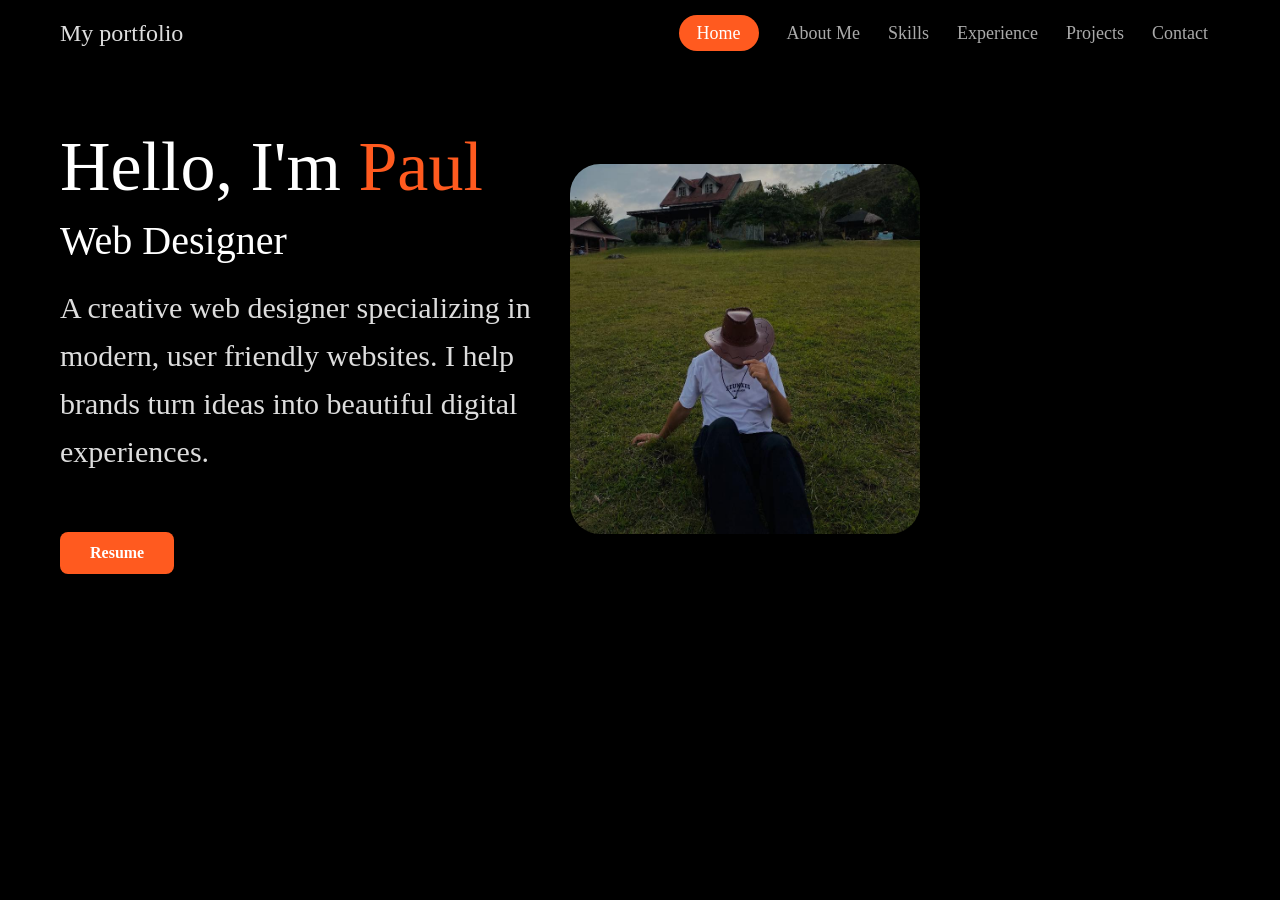
<file: index.html>
<!DOCTYPE html>
<html lang="en">
<head>
  <meta charset="UTF-8">
  <title>Portfolio</title>
  <link rel="stylesheet" href="style.css">
</head>
<body>
  <header>
    <div class="logo">My portfolio</div>

    <nav>
      <a href="index.html" class="active">Home</a>
      <a href="about.html">About Me</a>
      <a href="skills.html">Skills</a>
      <a href="experience.html">Experience</a>
      <a href="project.html">Projects</a>
      <a href="contact.html">Contact</a>
    </nav>
  </header>

  
  <section class="hero">
    <div class="text">
      <h1>Hello, I'm <span>Paul</span></h1>
      <h2>Web Designer</h2>
      <p>
        A creative web designer specializing in modern, user friendly websites.
        I help brands turn ideas into beautiful digital experiences.
      </p>
      <br>
      <br>
      <a href="resume1.pdf" target="_blank" rel="noopener noreferrer" class="resume-btn">Resume</a>
    </div>

    <div class="hero-img">
      <img src="gab.jpg" alt="Profile">
    </div>
  </section>

  <!-- Link JS -->
  <script src="script.js"></script>
</body>
</html>
</file>
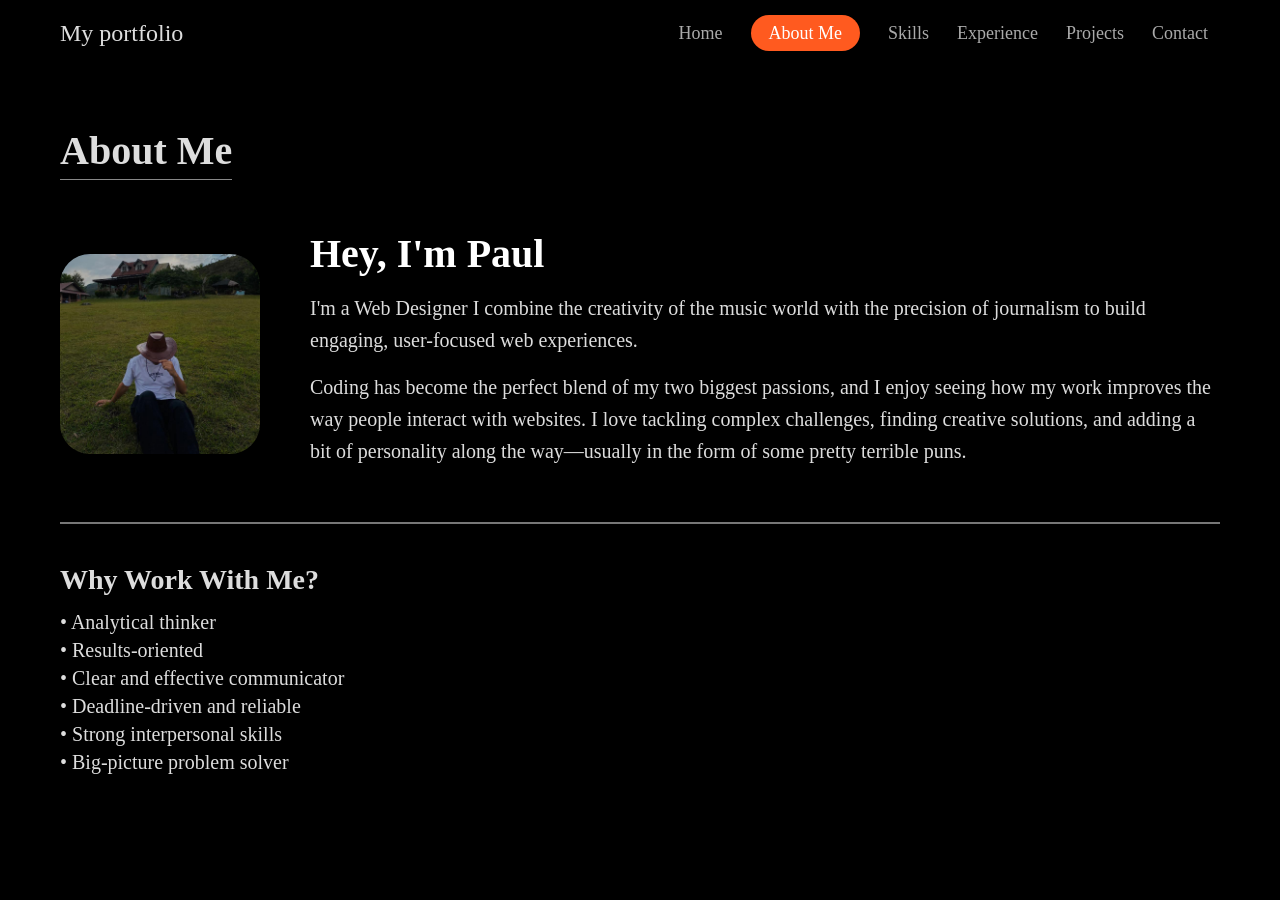
<file: about.html>
<!DOCTYPE html>
<html lang="en">
<head>
  <meta charset="UTF-8">
  <title>Portfolio</title>
  <link rel="stylesheet" href="style.css">
</head>
<body>
  <header>
    <div class="logo">My portfolio</div>

    <nav>
      <a href="index.html">Home</a>
      <a href="about.html" class="active">About Me</a>
      <a href="skills.html">Skills</a>
      <a href="experience.html">Experience</a>
      <a href="project.html">Projects</a>
      <a href="contact.html">Contact</a>
    </nav>
  </header>

  <section class="about">

  <h2 class="about-title">About Me</h2>

  <div class="about-container">
    
    <!-- LEFT IMAGE -->
    <div class="about-img">
      <img src="gab.jpg" alt="Profile">
    </div>

    <!-- RIGHT TEXT -->
    <div class="about-text">
      <h1>Hey, I'm Paul</h1>

      <p>
        I'm a Web Designer I combine the creativity of the music world with 
        the precision of journalism to build engaging, user-focused web experiences.
      </p>

      <p>
        Coding has become the perfect blend of my two biggest passions, and I enjoy 
        seeing how my work improves the way people interact with websites. I love 
        tackling complex challenges, finding creative solutions, and adding a bit 
        of personality along the way—usually in the form of some pretty terrible puns.
      </p>
    </div>

  </div>

  <hr>

  <!-- WHY WORK WITH ME -->
  <div class="why">
    <h3>Why Work With Me?</h3>

    <p>• Analytical thinker</p>
    <p>• Results-oriented</p>
    <p>• Clear and effective communicator</p>
    <p>• Deadline-driven and reliable</p>
    <p>• Strong interpersonal skills</p>
    <p>• Big-picture problem solver</p>
  </div>

</section>
  <script src="script.js"></script>
</body>
</html>
</file>
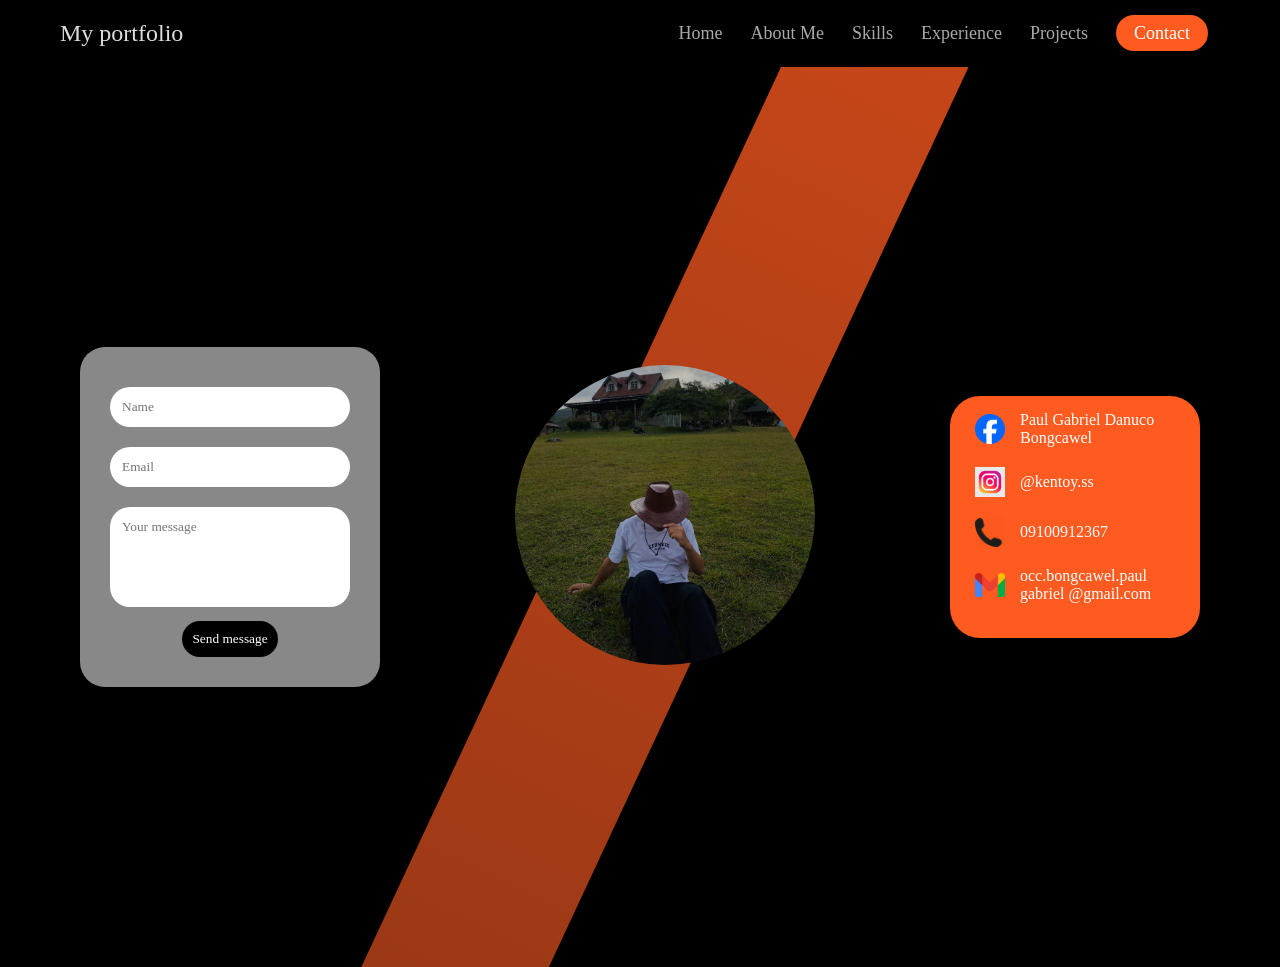
<file: contact.html>
<!DOCTYPE html>
<html lang="en">
<head>
  <meta charset="UTF-8">
  <title>Portfolio</title>
  <link rel="stylesheet" href="style.css">
</head>
<body>
  <header>
    <div class="logo">My portfolio</div>

    <nav>
      <a href="index.html">Home</a>
      <a href="about.html">About Me</a>
      <a href="skills.html">Skills</a>
      <a href="experience.html">Experience</a>
      <a href="project.html">Projects</a>
      <a href="contact.html"class="active">Contact</a>
    </nav>
  </header>

    <section class="contact">

  <form class="contact-form" id="contact-form" onsubmit="event.preventDefault(); alert('Message sent successfully!'); this.reset();">

  <input type="text" placeholder="Name" required>
  
  <input type="email" placeholder="Email" required>
  
  <textarea placeholder="Your message" required></textarea>
  
  <button type="submit" class="contact-button">Send message</button>
  

</form>

  <div class="contact-img">
    <img src="gab.jpg" alt="Profile">
  </div>

   <div class="info-box">
      <div class="info-item">
        <img src="fb-icon.png">
        <span>Paul Gabriel Danuco Bongcawel</span>
      </div>

      <div class="info-item">
        <img src="instagram.png">
        <span>@kentoy.ss</span>
      </div>

      <div class="info-item">
        <img src="phone.png">
        <span>09100912367</span>
      </div>

      <div class="info-item">
        <img src="gmail.png">
        <span>occ.bongcawel.paul <br> gabriel @gmail.com</span>
      </div>
    </div>


  </div>
  

</section>
<script src="script.js"></script>
</body>
</html>
</file>
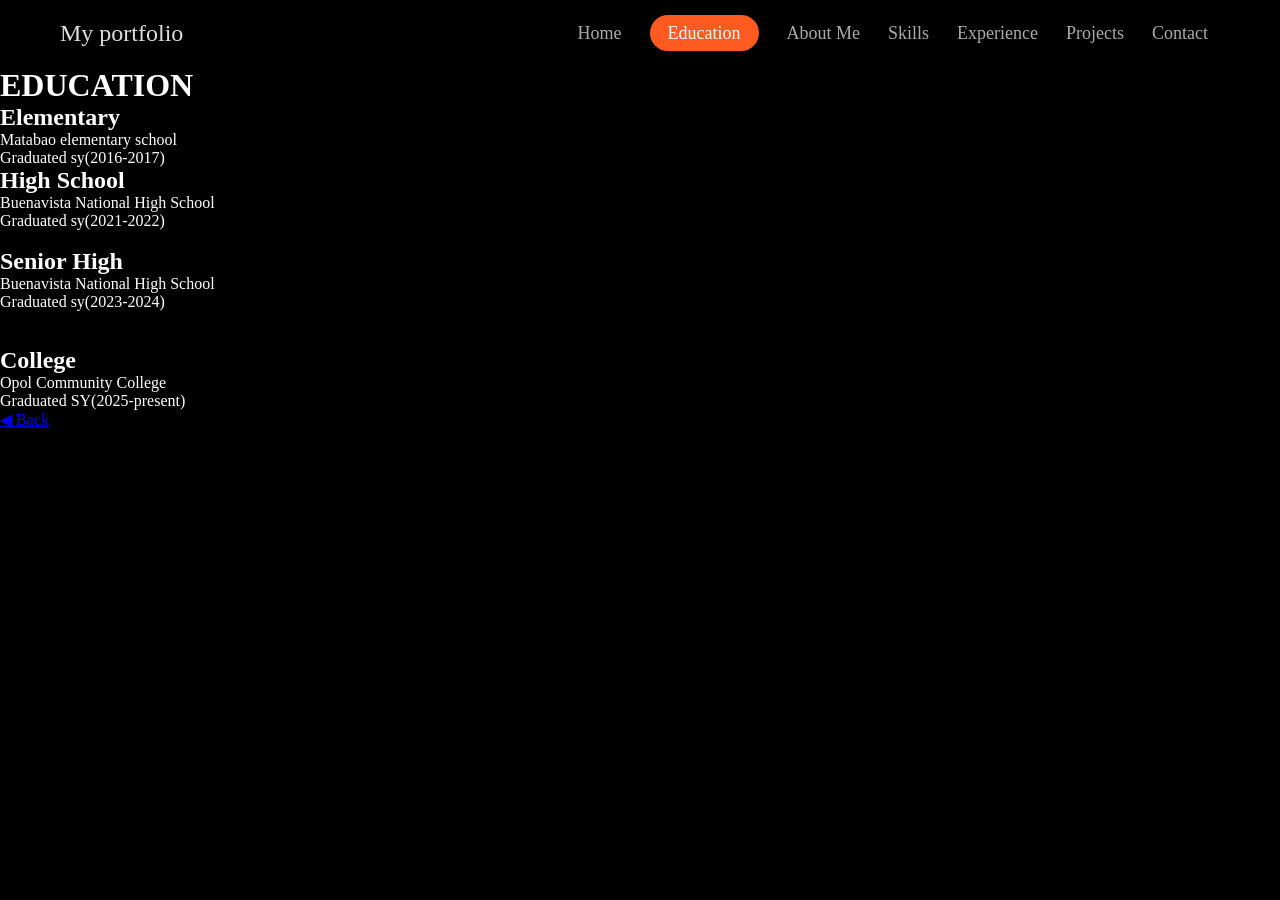
<file: education.html>
<!DOCTYPE html>
<html lang="en">
<head>
  <meta charset="UTF-8">
  <title>Portfolio</title>
  <link rel="stylesheet" href="style.css">
</head>
<body>
  <header>
    <div class="logo">My portfolio</div>

    <nav>
      <a href="index.html">Home</a>
      <a href="education.html" class="active" >Education</a>
      <a href="about.html">About Me</a>
      <a href="skills.html">Skills</a>
      <a href="experience.html">Experience</a>
      <a href="project.html">Projects</a>
      <a href="contact.html">Contact</a>
    </nav>
  </header>
  
      <div class="title-container">

        <div class="line"></div>

        <h1 class="title">EDUCATION</h1>

        <div class="line"></div>

    </div>
    <!-- EDUCATION CONTENT -->
    <section class="education-section">
        <div class="edu1">
            <h2 class="edu-title">
                Elementary
            </h2>
            <p class="school">Matabao elementary school</p>
            <p class="graduate">Graduated sy(2016-2017)</p>
            <p></p> 

        </div>
        <div class="edu2">
           <h2 class="edu-title">
            High School
            </h2>
            <p class="school">Buenavista National High School</p>
            <p class="graduate">Graduated sy(2021-2022)</p>
            <br>
        </div>
        <div class="edu3">
            <h2 class="edu-title">
            Senior High
            </h2>
            <p class="school">Buenavista National High School</p>
            <p class="graduate">Graduated sy(2023-2024)</p>
            <p></p>
        </div>
        <br>
        <br>
        <div class="edu4">
            <h2 class="edu-title">
            College
            </h2>
            <p class="school">Opol Community College</p>
            <p class="graduate">Graduated SY(2025-present)</p>
        </div>
    </section>
    <a href="index.html" class="back-btn">◀ Back</a>


</body>
</html>
</file>
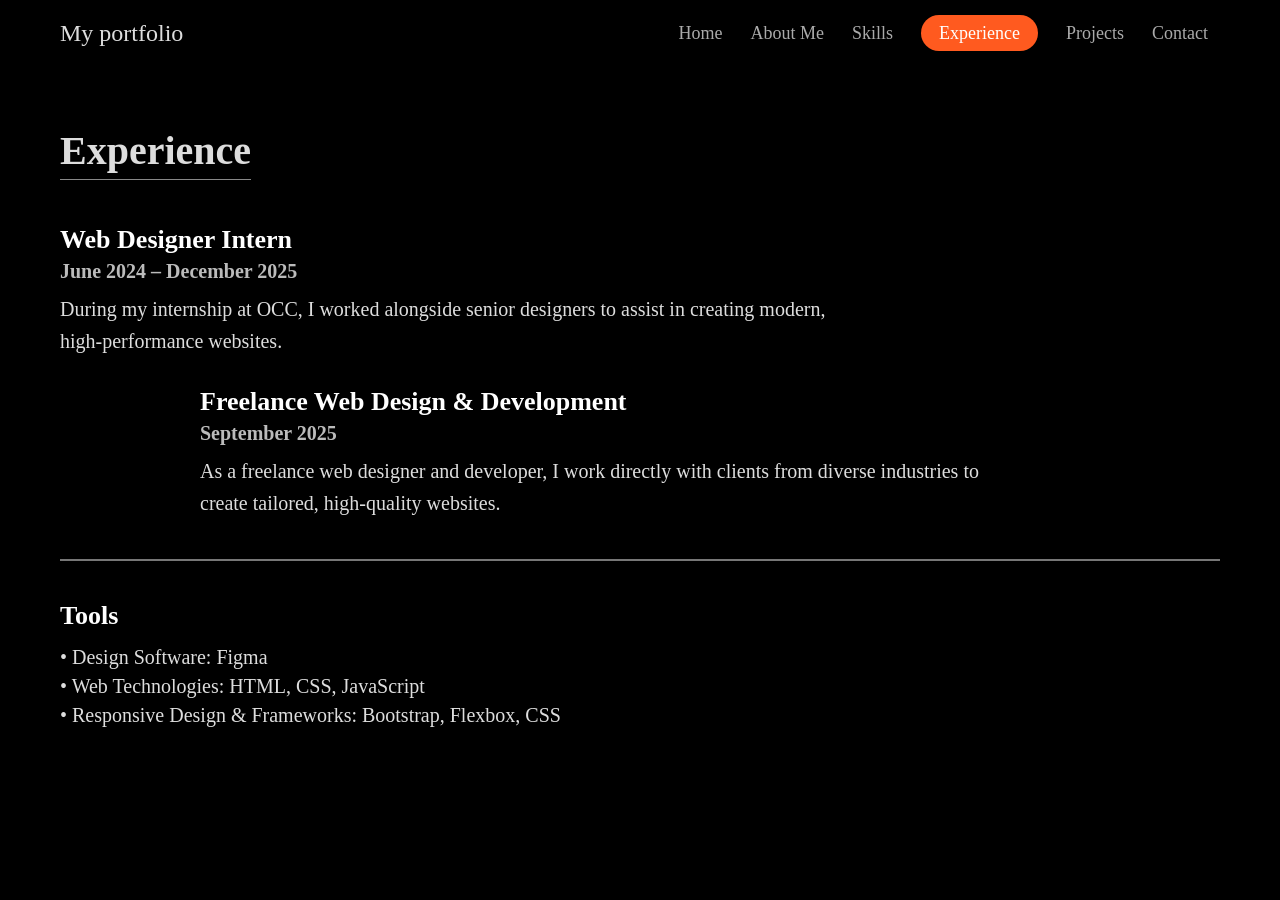
<file: experience.html>
<!DOCTYPE html>
<html lang="en">
<head>
  <meta charset="UTF-8">
  <title>Portfolio</title>
  <link rel="stylesheet" href="style.css">
</head>
<body>
  <header>
    <div class="logo">My portfolio</div>

    <nav>
      <a href="index.html">Home</a>
      <a href="about.html">About Me</a>
      <a href="skills.html">Skills</a>
      <a href="experience.html" class="active">Experience</a>
      <a href="project.html">Projects</a>
      <a href="contact.html">Contact</a>
    </nav>
  </header>

  <section class="experience">

  <h2 class="exp-title">Experience</h2>

  <!-- JOB 1 -->
  <div class="exp-item">
    <h3>Web Designer Intern</h3>
    <h4>June 2024 – December 2025</h4>
    <p>
      During my internship at OCC, I worked alongside senior designers to assist 
      in creating modern, high-performance websites.
    </p>
  </div>

  <!-- JOB 2 -->
  <div class="exp-item second">
    <h3>Freelance Web Design & Development</h3>
    <h4>September 2025</h4>
    <p>
      As a freelance web designer and developer, I work directly with clients 
      from diverse industries to create tailored, high-quality websites.
    </p>
  </div>

  <hr>

  <!-- TOOLS -->
  <div class="tools">
    <h3>Tools</h3>

    <p>• Design Software: Figma</p>
    <p>• Web Technologies: HTML, CSS, JavaScript</p>
    <p>• Responsive Design & Frameworks: Bootstrap, Flexbox, CSS</p>
  </div>

</section>
  <script src="script.js"></script>
</body>
</html>
</file>
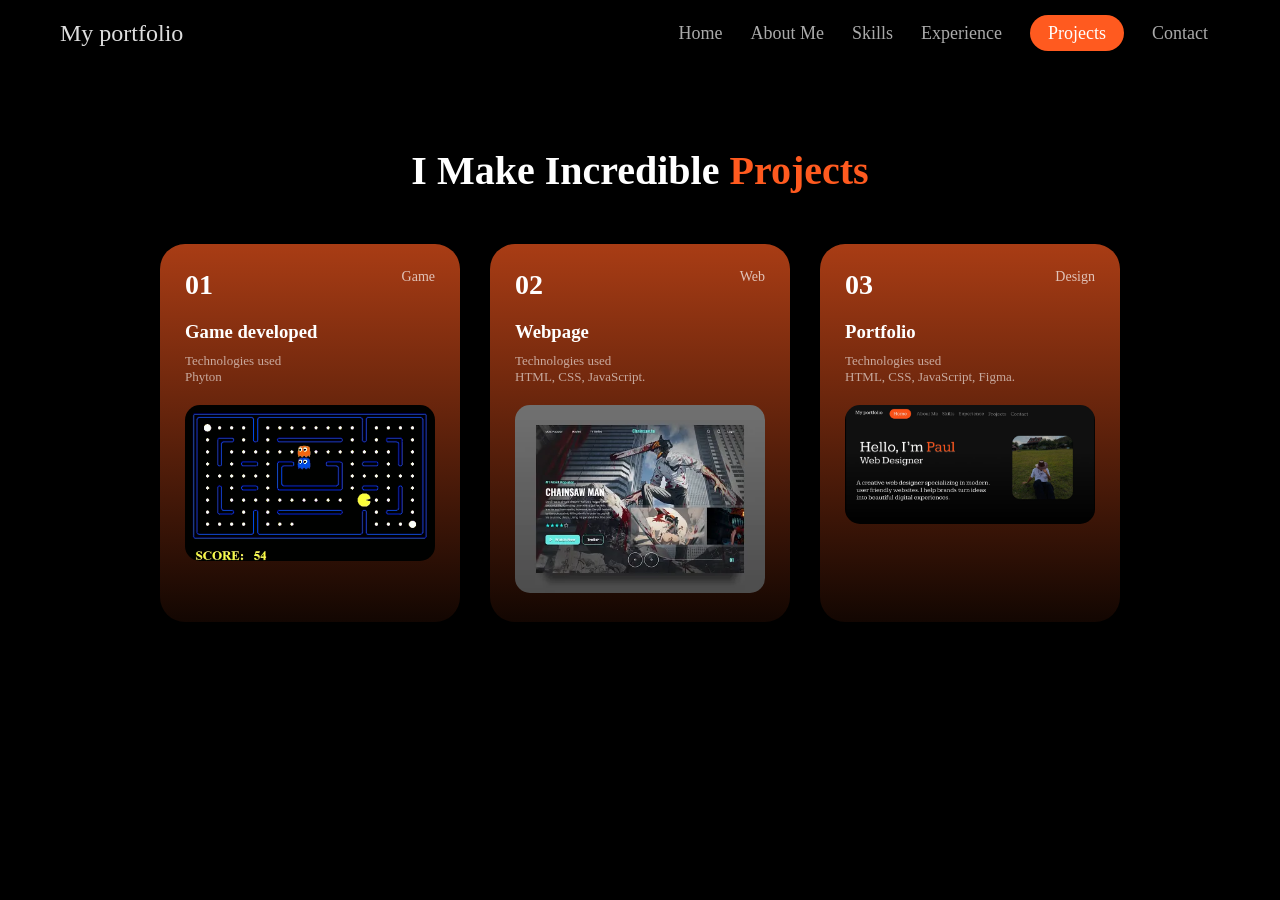
<file: project.html>
<!DOCTYPE html>
<html lang="en">
<head>
  <meta charset="UTF-8">
  <title>Portfolio</title>
  <link rel="stylesheet" href="style.css">
</head>
<body>
  <header>
    <div class="logo">My portfolio</div>

    <nav>
      <a href="index.html">Home</a>
      <a href="about.html">About Me</a>
      <a href="skills.html">Skills</a>
      <a href="experience.html">Experience</a>
      <a href="project.html"  class="active">Projects</a>
      <a href="contact.html">Contact</a>
    </nav>
  </header>

  <section class="projects">
  <h2>I Make Incredible <span>Projects</span></h2>

  <div class="cards">

    <!-- Card 1 -->
    <div class="card">
      <div class="top">
        <span class="number">01</span>
        <span class="tag">Game</span>
      </div>

      <h3>Game developed</h3>
      <p class="tech">
        Technologies used <br>

        Phyton
      </p>

      <img src="pacman.jpg" alt="project">
    </div>

    <!-- Card 2 -->
    <div class="card">
      <div class="top">
        <span class="number">02</span>
        <span class="tag">Web</span>
      </div>

      <h3>Webpage</h3>
      <p class="tech">
        Technologies used <br>
        HTML, CSS, JavaScript.
      </p>

      <img src="webpage.jpg" alt="project">
    </div>

    <!-- Card 3 -->
    <div class="card">
      <div class="top">
        <span class="number">03</span>
        <span class="tag">Design</span>
      </div>

      <h3>Portfolio</h3>
      <p class="tech">
        Technologies used <br>
        HTML, CSS, JavaScript, Figma.
      </p>

      <img src="portfolio.jpg" alt="project">
    </div>

  </div>
</section>

  <script src="script.js"></script>
</body>
</html>
</file>
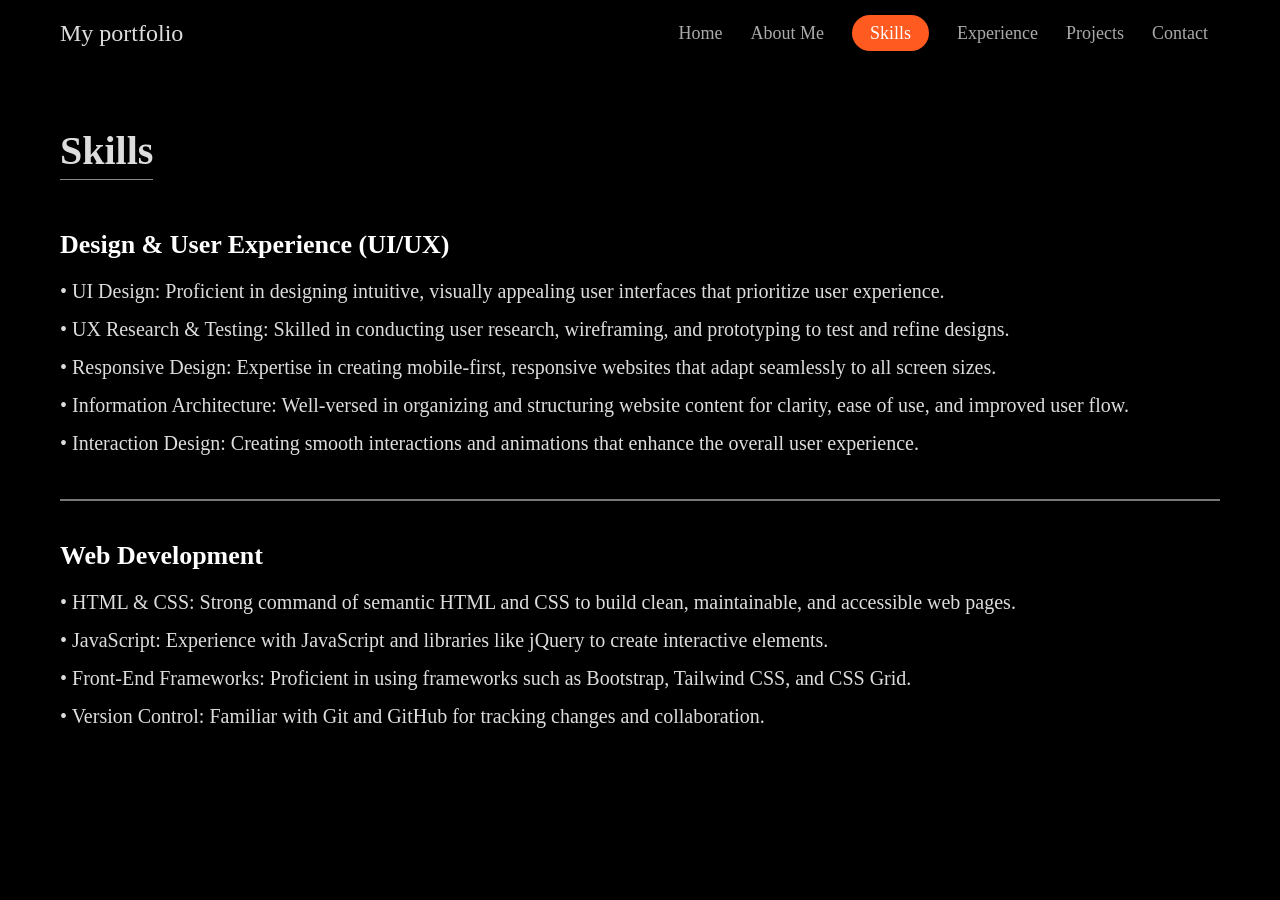
<file: skills.html>
<!DOCTYPE html>
<html lang="en">
<head>
  <meta charset="UTF-8">
  <title>Portfolio</title>
  <link rel="stylesheet" href="style.css">
</head>
<body>
  <header>
    <div class="logo">My portfolio</div>

    <nav>
      <a href="index.html">Home</a>
      <a href="about.html">About Me</a>
      <a href="skills.html" class="active">Skills</a>
      <a href="experience.html">Experience</a>
      <a href="project.html">Projects</a>
      <a href="contact.html">Contact</a>
    </nav>
  </header>

  <section class="skills">

  <h2 class="skills-title">Skills</h2>

  <!-- DESIGN -->
  <div class="skills-group">
    <h3>Design & User Experience (UI/UX)</h3>

    <p>• UI Design: Proficient in designing intuitive, visually appealing user interfaces that prioritize user experience.</p>
    <p>• UX Research & Testing: Skilled in conducting user research, wireframing, and prototyping to test and refine designs.</p>
    <p>• Responsive Design: Expertise in creating mobile-first, responsive websites that adapt seamlessly to all screen sizes.</p>
    <p>• Information Architecture: Well-versed in organizing and structuring website content for clarity, ease of use, and improved user flow.</p>
    <p>• Interaction Design: Creating smooth interactions and animations that enhance the overall user experience.</p>
  </div>

  <hr>

  <!-- DEVELOPMENT -->
  <div class="skills-group">
    <h3>Web Development</h3>

    <p>• HTML & CSS: Strong command of semantic HTML and CSS to build clean, maintainable, and accessible web pages.</p>
    <p>• JavaScript: Experience with JavaScript and libraries like jQuery to create interactive elements.</p>
    <p>• Front-End Frameworks: Proficient in using frameworks such as Bootstrap, Tailwind CSS, and CSS Grid.</p>
    <p>• Version Control: Familiar with Git and GitHub for tracking changes and collaboration.</p>
  </div>

</section>
  <script src="script.js"></script>
</body>
</html>
</file>
<file: style.css>
* {
  margin: 0;
  padding: 0;
  box-sizing: border-box;
  font-family: Georgia, serif;
}

body {
  background:#000;
  color: #fff;
}

header {
  display: flex;
  justify-content: space-between;
  align-items: center;
  padding: 20px 60px;
}

.logo {
  font-size: 24px;
  color: #ddd;
}

nav a {
  text-decoration: none;
  color: #aaa;
  margin: 0 12px;
  font-size: 18px;
  transition: 0.3s;
}

nav a:hover {
  color: #fff;
}

.active {
  background: #ff5a1f;
  color: white !important;
  padding: 8px 18px;
  border-radius: 20px;
}


.hero {
  display: flex;
  justify-content: space-between;
  align-items: center;
  padding: 60px;
}

.text {
  max-width: 600px;
}

.text h1 {
  font-size: 70px;
  font-weight: normal;
}

.text span {
  color: #ff5a1f;
}

.text h2 {
  font-size: 40px;
  margin: 10px 0 20px;
  font-weight: normal;
}

.text p {
  font-size: 30px;
  color: #ddd;
  line-height: 1.6;
}

.hero-img img {
  width: 350px;
  border-radius: 30px;
  margin-right: 300px;
  height: 370px;
}

@media (max-width: 900px) {
  .hero {
    flex-direction: column;
    text-align: center;
  }

  .hero-img img {
    margin-top: 30px;
    width: 250px;
  }
}

/* <================= Resume ===========================> */

.resume-btn {
    display: inline-block;
    text-decoration: none;
    text-align: center;
    background: #ff5a1f;
    border: none;
    padding: 12px 30px;
    border-radius: 8px;
    cursor: pointer;
    font-weight: bold;
    margin-top: 20px;
    color: #ffffff;
    transition: transform 0.3s ease, box-shadow 0.3s ease;
    box-shadow: #ff5a1f;
}

.resume-btn:hover{
  transform: translateX(10px);
  
}

/* <============================== ABOUT SECTION =======================> */
.about {
  padding: 60px;
  color: #ddd;
}

.about-title {
  font-size: 40px;
  margin-bottom: 20px;
  border-bottom: 1px solid #888;
  display: inline-block;
  padding-bottom: 5px;
}

.about-container {
  display: flex;
  align-items: center;
  gap: 50px;
  margin-top: 30px;
}

/* IMAGE */
.about-img img {
  width: 260px;
  border-radius: 30px;
}

/* TEXT */
.about-text h1 {
  font-size: 40px;
  margin-bottom: 15px;
  color: #fff;
}

.about-text p {
  font-size: 20px;
  line-height: 1.6;
  margin-bottom: 15px;
}

/* DIVIDER */
hr {
  margin: 40px 0;
  border: 0.5px solid #777;
}

/* WHY SECTION */
.why h3 {
  font-size: 28px;
  margin-bottom: 15px;
}

.why p {
  font-size: 20px;
  margin: 5px 0;
}


  .about-img img {
    width: 200px;
  }


/* <================================= SKILLS SECTION ===========================> */
.skills {
  padding: 60px;
  color: #ddd;
}

.skills-title {
  font-size: 40px;
  margin-bottom: 20px;
  border-bottom: 1px solid #888;
  display: inline-block;
  padding-bottom: 5px;
}

/* GROUP */
.skills-group {
  margin-top: 30px;
}

.skills-group h3 {
  font-size: 26px;
  margin-bottom: 15px;
  color: #fff;
}

/* TEXT */
.skills-group p {
  font-size: 20px;
  line-height: 1.6;
  margin: 6px 0;
}

/* DIVIDER */
.skills hr {
  margin: 40px 0;
  border: 0.5px solid #777;
}
/* <============================== EXPERIENCE SECTION =============================> */
.experience {
  padding: 60px;
  color: #ddd;
}

.exp-title {
  font-size: 40px;
  margin-bottom: 20px;
  border-bottom: 1px solid #888;
  display: inline-block;
  padding-bottom: 5px;
}

/* ITEMS */
.exp-item {
  margin-top: 25px;
  max-width: 800px;
}

.exp-item h3 {
  font-size: 26px;
  color: #fff;
}

.exp-item h4 {
  font-size: 20px;
  margin: 5px 0 10px;
  color: #bbb;
}

.exp-item p {
  font-size: 20px;
  line-height: 1.6;
}

/* INDENT SECOND JOB */
.second {
  margin-left: 140px;
  margin-top: 30px;
}

/* DIVIDER */
.experience hr {
  margin: 40px 0;
  border: 0.5px solid #777;
}

/* TOOLS */
.tools h3 {
  font-size: 26px;
  margin-bottom: 15px;
  color: #fff;
}

.tools p {
  font-size: 20px;
  margin: 6px 0;
}

/* <================================= CONTACT SECTION ===========================> */
.contact {
  position: relative;
  display: flex;
  justify-content: space-between;
  align-items: center;
  padding: 80px;
  min-height: 100vh;
  overflow: hidden;
}

/* BACKGROUND SHAPE */
.contact::before {
  content: "";
  position: absolute;
  width: 170px;
  height: 200%;
  background: linear-gradient(#ff5a1f, #a63d1a);
  transform: rotate(25deg);
  right: 48%;
  top: -30%;
  z-index: 0;
  opacity: 0.8;
  margin-bottom: 50px;
}

/* FORM */
.contact-form {
  background: #888;
  padding: 30px;
  border-radius: 25px;
  width: 300px;
  z-index: 1;
  text-align: center;
}

.contact-form h2 {
  margin-bottom: 20px;
  font-size: 30px;
  color: #fff;
}

.contact-form input,
.contact-form textarea {
  width: 100%;
  margin: 10px 0;
  padding: 12px;
  border: none;
  border-radius: 20px;
  outline: none;
}

.contact-form textarea {
  height: 100px;
  resize: none;
}

.contact-button {
  padding: 10px;
  border: none;
  border-radius: 20px;
  background: #000000;
  color: #fff;
  cursor: pointer;
}

.info-item {
  display: flex;
  align-items: center;
  gap: 15px;
  margin-bottom: 20px;
}

.info-item img {
  width: 30px;
}

.contact-img img {
  width: 300px;
  height: 300px;
  border-radius: 50%;
  object-fit: cover;
  z-index: 1;
  position: relative;
}

.contact-info {
  z-index: 1;
}

.info-box {
  background: #ff5a1f;
  padding: 15px 25px;
  border-radius: 30px;
  margin: 15px 0;
  width: 250px;
}

.info-box h3 {
  margin-bottom: 5px;
}

.info-box p {
  font-size: 14px;
}
/* <================================== PROJECT ==========================> */

body {
  margin: 0;
  font-family: Arial, sans-serif;
  background: #000;
  color: #fff;
}

.projects {
  padding: 80px 10%;
  text-align: center;
}

.projects h2 {
  font-size: 40px;
  margin-bottom: 50px;
}

.projects h2 span {
  color: #ff5a1f;
}

.cards {
  display: flex;
  gap: 30px;
  justify-content: center;
  flex-wrap: wrap;
}

.card {
  background: linear-gradient(180deg, #ff5b1fa9, #fc551913);
  border-radius: 25px;
  padding: 25px;
  width: 300px;
  text-align: left;
  position: relative;
  overflow: hidden;
  transition: 0.3s;
}

.card:hover {
  transform: translateY(-10px);
  box-shadow: 0 10px 40px rgba(236, 124, 90, 0.4);
}

.top {
  display: flex;
  justify-content: space-between;
  margin-bottom: 20px;
}

.number {
  font-size: 28px;
  font-weight: bold;
}

.tag {
  font-size: 14px;
  opacity: 0.7;
}

.card h3 {
  margin: 10px 0;
}

.tech {
  font-size: 13px;
  opacity: 0.6;
  margin-bottom: 20px;
}

.card img {
  width: 100%;
  border-radius: 15px;
}


/* transition */

.fade {
  position: fixed;
  top: 0;
  left: 0;
  width: 100%;
  height: 100%;
  background: #021a24;
  pointer-events: none;
  opacity: 0;
  transition: opacity 0.5s ease;
  z-index: 9999;
}

/* ACTIVE FADE */
.fade.active {
  opacity: 1;
}

body {
  animation: fadeIn 3s ease;
}

@keyframes fadeIn {
  from { opacity: 0; }
  to { opacity: 1; }
}
</file>
